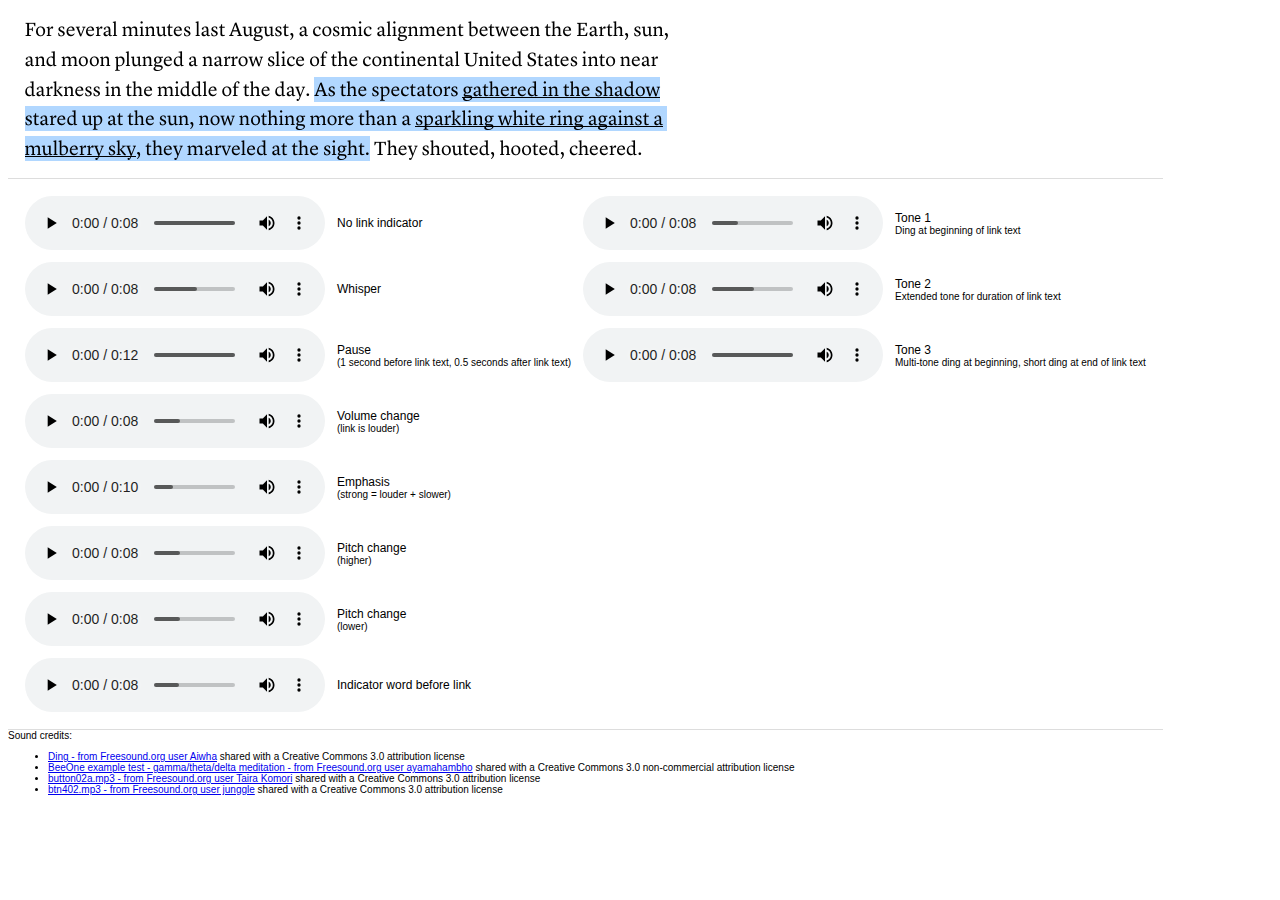
<file: index.html>
<html>
  <head>
  <title>Voice Link Prototypes</title>
  <link rel="stylesheet" href="voicelinks.css">
  </head>

  <body>
<img src="text-screengrab.png" />



<table>
<tbody>
<tr>

<td>  <audio controls>
   <source src="v1_no_links.mp3" type="audio/mpeg">
 Your browser does not support the audio element.
 </audio>
</td>
<td>No link indicator</td>
<td><audio controls>
   <source src="v9_tone1.mp3" type="audio/mpeg">
 Your browser does not support the audio element.
 </audio>
  </td>
<td>Tone 1 <br><small>Ding at beginning of link text</small></td>
</tr>
<tr>
<td><audio controls>
   <source src="v2_whisper.mp3" type="audio/mpeg">
 Your browser does not support the audio element.
 </audio>
  </td>
<td>Whisper</td>
<td>
  <audio controls>
  <source src="v10_extendedtone.mp3" type="audio/mpeg">
  Your browser does not support the audio element.
  </audio>
</td>
<td>Tone 2 <br><small>Extended tone for duration of link text</small></td>
</tr>
<tr>
<td>
  <audio controls>
  <source src="v3_pause.mp3" type="audio/mpeg">
  Your browser does not support the audio element.
  </audio>
  </td>
<td>Pause <br><small>(1 second before link text, 0.5 seconds after link text)</small></td>
<td>
  <audio controls>
  <source src="v11_start_end_tone.mp3" type="audio/mpeg">
  Your browser does not support the audio element.
  </audio>
  </td>
<td>Tone 3 <br><small>Multi-tone ding at beginning, short ding at end of link text</small></td>
</tr>
<tr>
<td>
  <audio controls>
  <source src="v4_louder.mp3" type="audio/mpeg">
  Your browser does not support the audio element.
  </audio>
  </td>
<td>Volume change <br><small>(link is louder)</small></td>
</tr>
<tr>
<td>
  <audio controls>
  <source src="v5_strong.mp3" type="audio/mpeg">
  Your browser does not support the audio element.
  </audio>
</td>
<td>Emphasis <br><small>(strong = louder + slower)</small></td>
</tr>
<tr>
  <td>
    <audio controls>
    <source src="v6_highpitch.mp3" type="audio/mpeg">
    Your browser does not support the audio element.
    </audio>
    </td>
  <td>Pitch change <br><small>(higher)</small></td>
</tr>
<tr>
  <td>
    <audio controls>
    <source src="v7_lowpitch.mp3" type="audio/mpeg">
    Your browser does not support the audio element.
    </audio>
    </td>
  <td>Pitch change <br><small>(lower)</small></td>
</tr>
<tr>
  <td>
    <audio controls>
    <source src="v8_link.mp3" type="audio/mpeg">
    Your browser does not support the audio element.
    </audio>
    </td>
  <td>Indicator word before link</td>
</tr>
</tbody>
</table>
<div id="credits">
Sound credits:
<ul>
  <li><a href="https://freesound.org/people/Aiwha/sounds/196106/">Ding - from Freesound.org user Aiwha</a> shared with a Creative Commons 3.0 attribution license</li>
<li><a href="https://freesound.org/people/ayamahambho/sounds/155586/">BeeOne example test - gamma/theta/delta meditation - from Freesound.org user ayamahambho</a> shared with a Creative Commons 3.0 non-commercial attribution license</li>
<li><a href="https://freesound.org/people/Taira%20Komori/sounds/211758/">button02a.mp3 - from Freesound.org user Taira Komori</a> shared with a Creative Commons 3.0 attribution license</li>
<li><a href="https://freesound.org/people/junggle/sounds/26777/">btn402.mp3 - from Freesound.org user junggle</a> shared with a Creative Commons 3.0 attribution license</li>

</ul>
</div>
<script type="text/javascript">

function PlaySound(path) {
  var audioElement = document.createElement('audio');
  audioElement.setAttribute('src', path);
  audioElement.play();
}

</script>

  </body>
  </html>
</file>
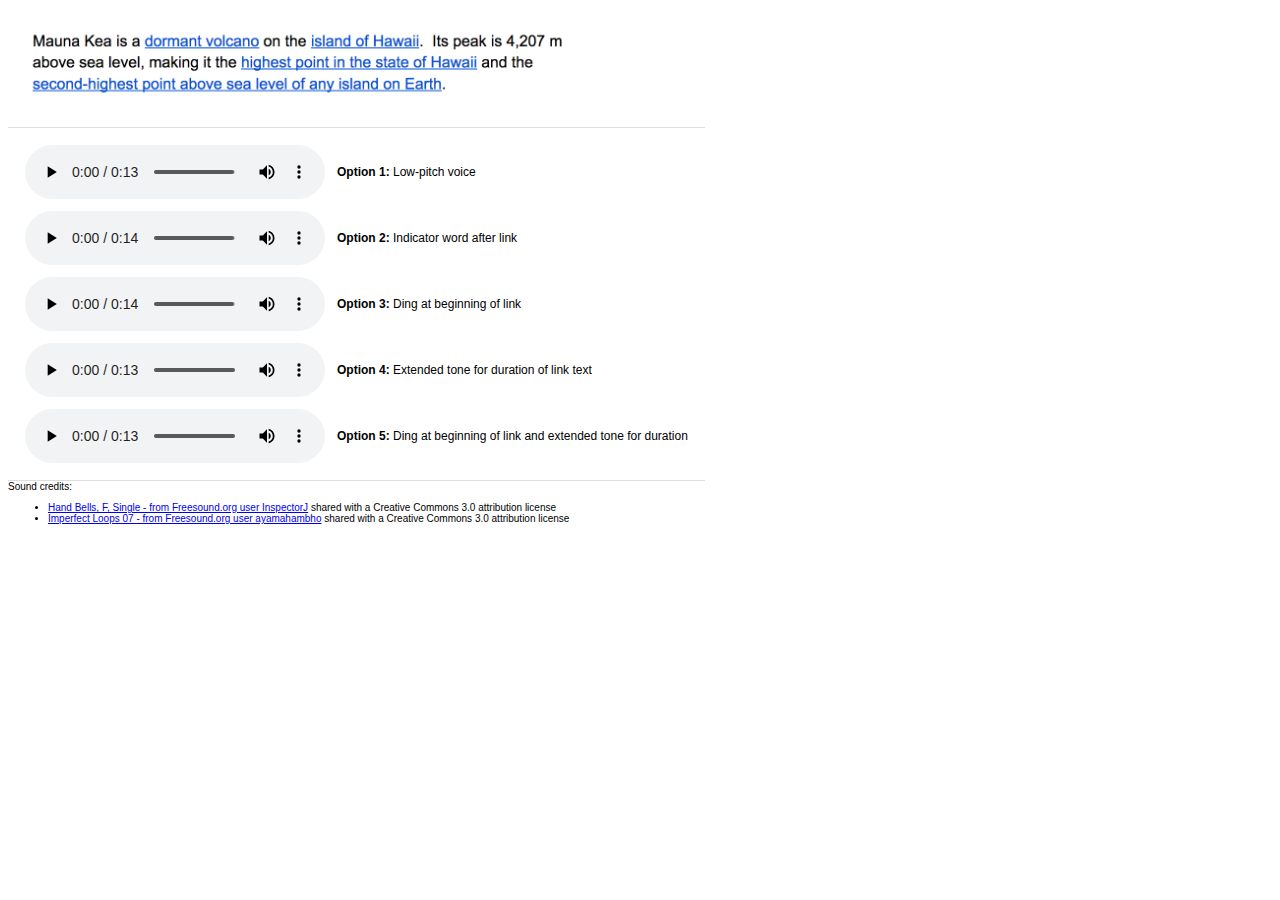
<file: survey.html>
<html>
  <head>
  <title>Voice Link Prototypes</title>
  <link rel="stylesheet" href="voicelinks.css">
  </head>

  <body>
<img src="mauna_kea_text.png" width="600px"/>



<table>
<tbody>
<tr>

<td>  <audio controls>
   <source src="survey-v1-lowpitch.mp3" type="audio/mpeg">
 Your browser does not support the audio element.
 </audio>
</td>
<td><strong>Option 1:</strong> Low-pitch voice</td>
<tr>
<td><audio controls>
   <source src="survey-v2-link.mp3" type="audio/mpeg">
 Your browser does not support the audio element.
 </audio>
  </td>
<td><strong>Option 2:</strong> Indicator word after link</td>
</tr>
<tr>
<td><audio controls>
   <source src="survey-v3-ding.mp3" type="audio/mpeg">
 Your browser does not support the audio element.
 </audio>
  </td>
<td><strong>Option 3:</strong> Ding at beginning of link</td>
<tr>
<td>
  <audio controls>
  <source src="survey-v4-tone.mp3" type="audio/mpeg">
  Your browser does not support the audio element.
  </audio>
</td>
<td><strong>Option 4:</strong> Extended tone for duration of link text</td>
</tr>
<tr>
<td>
  <audio controls>
  <source src="survey-v5-ding-tone.mp3" type="audio/mpeg">
  Your browser does not support the audio element.
  </audio>
</td>
<td><strong>Option 5:</strong> Ding at beginning of link and extended tone for duration</td>
</tr>
</tbody>
</table>
<div id="credits">
Sound credits:
<ul>
<li><a href="https://freesound.org/people/InspectorJ/sounds/339816/">Hand Bells, F, Single - from Freesound.org user InspectorJ</a> shared with a Creative Commons 3.0 attribution license</li>
<li><a href="https://freesound.org/people/ayamahambho/sounds/155586/">Imperfect Loops 07 - from Freesound.org user ayamahambho</a> shared with a Creative Commons 3.0 attribution license</li>

</ul>
</div>


  </body>
  </html>
</file>
<file: voicelinks.css>
table {
  font-family: Arial;
  font-size: 12px;
  padding: 10px;
  border-top: 1px solid #ddd;
  border-bottom: 1px solid #ddd;
}


th, td{
  padding: 5px;
}

#credits{
  font-family: Arial;
  font-size: 10px;
}
</file>
